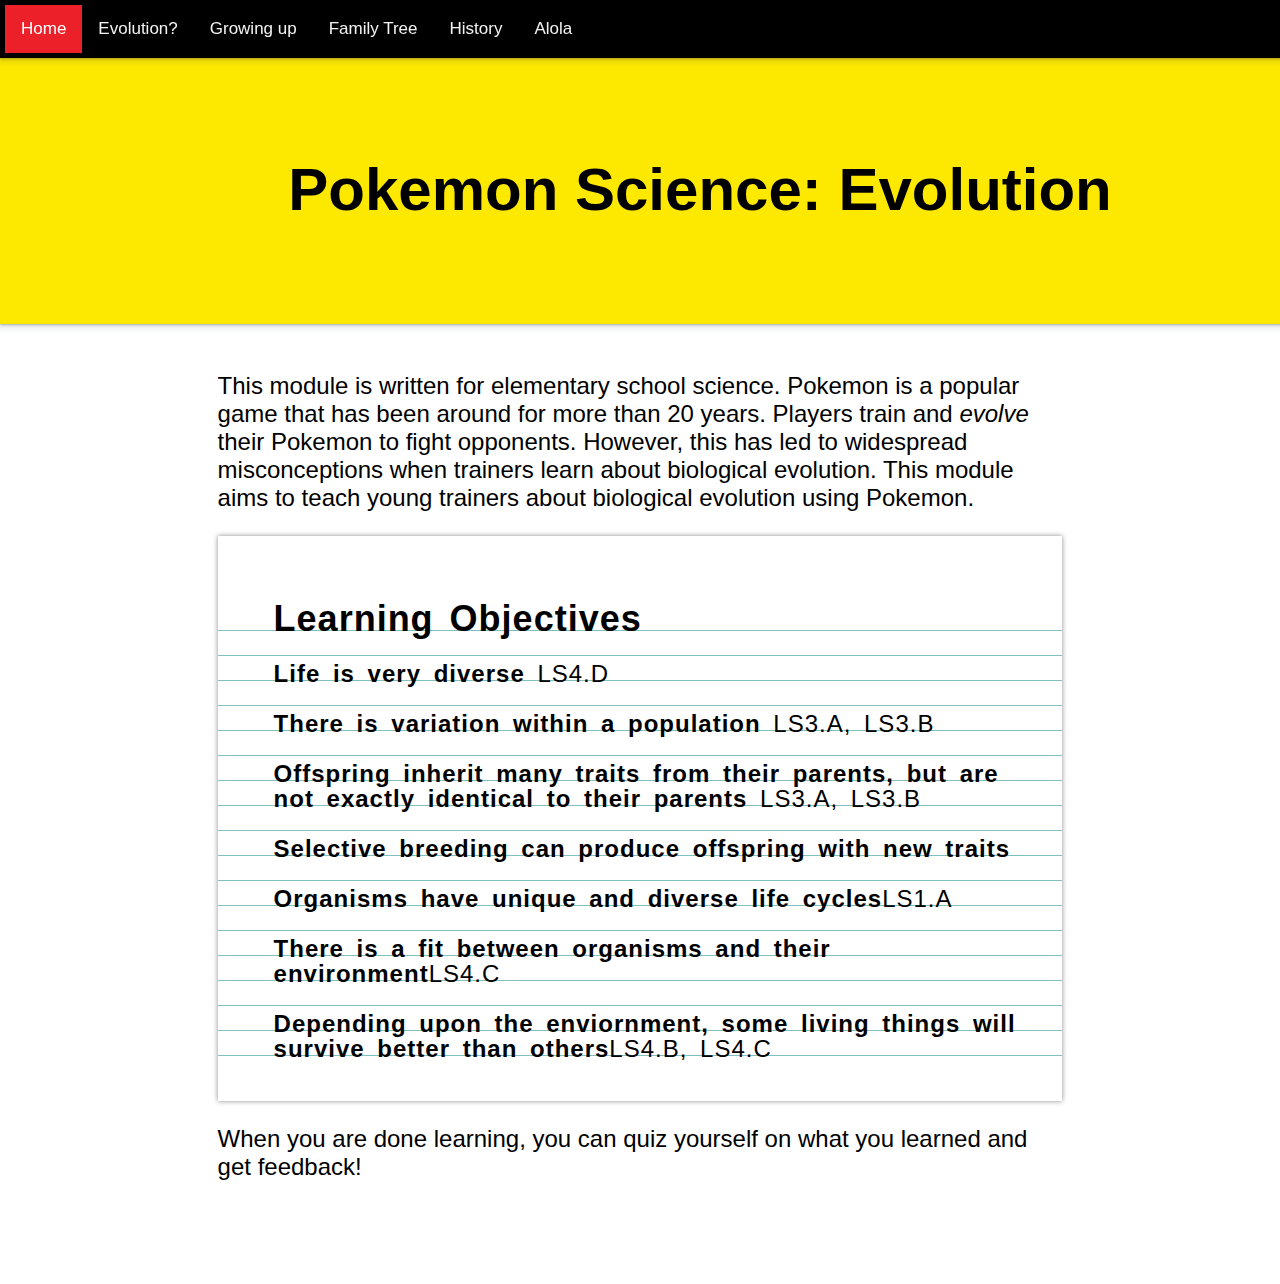
<file: index.html>
<!DOCTYPE html>
<html>
    <head>
      <meta name="viewport" content="width=device-width, initial-scale=1">
      <meta charset="utf-8">
      <link href="styles/style.css" rel="stylesheet" type="text/css">
      <title>Pokemon Family Trees</title>
  
    </head>
    <body>
      <!--For the top navigation bar-->
      <div class="topnav">
        <a class="active" href="index.html">Home</a>
        <a href="engage.html">Evolution?</a>
        <a href="metamorphosis.html">Growing up</a>
        <a href="family.html">Family Tree</a>
        <a href="geologictime.html">History</a>
        <a href="Alola.html">Alola</a>
        <a href="quiz.html"></a>
      </div>
    
      <!--Page content begins here-->
    <title>Pokemon Science: Evolution</title>

    <div class="header"><h1>Pokemon Science: Evolution</h1></div>
    <div class="layout">
    <p>This module is written for elementary school science. Pokemon is a popular game that has been around for more than 20 years. Players train and <i>evolve</i> their Pokemon to fight opponents. However, this has led to widespread misconceptions when trainers learn about biological evolution. This module aims to teach young trainers about biological evolution using Pokemon.  </p>

    <div id="paper">
    <div id="pattern">
    <div id="paperContent">
    
      <h2>Learning Objectives</h2>
    
        <b>Life is very diverse</b> LS4.D <br><br>
        <b>There is variation within a population</b> LS3.A, LS3.B <br><br>
        <b>Offspring inherit many traits from their parents, but are not exactly identical to their parents</b> LS3.A, LS3.B<br><br>
        <b>Selective breeding can produce offspring with new traits</b><br><br>
        <b>Organisms have unique and diverse life cycles</b>LS1.A<br><br>
        <b>There is a fit between organisms and their environment</b>LS4.C<br><br>
        <b>Depending upon the enviornment, some living things will survive better than others</b>LS4.B, LS4.C
    
    <br>
    </div>
    </div>
    </div>
    
    <p>When you are done learning, you can quiz yourself on what you learned and get feedback!</p>
    
    </div>
  </body>
  

    
</html>
</file>
<file: styles/style.css>
html {
    
    --top-spacing: 55px;
    
  }

  .header {
    padding: 60px;
    text-align: center;
    background-color: #fde900;
    color: #black;
    font-size: 30px;
    box-shadow: 0 1px 2px 0 rgba(60,64,67,0.3), 0 2px 6px 2px rgba(60,64,67,0.15);
    width: 100%;
    margin: 0 auto;
  }

  body {
    
    background-color:white;
    font-family: "Flexo-Regular",arial,sans-serif;
    scroll-padding-top: var(--top-spacing);
    margin: var(--top-spacing) auto;
  }
  
  .layout{
        -webkit-box-sizing: content-box;
    box-sizing: content-box;
    margin: 0 auto;
    overflow: visible;
    padding: 24px;
    width: 66%;
    margin: 0 auto;
    padding-left: 20px;
    padding-right: 20px;
    font-size: 24px;
    
  }
  



  .topnav {
    overflow: visible;
    background-color: #000000;
    box-shadow: 0 1px 2px 0 rgba(60,64,67,0.3), 0 2px 6px 2px rgba(60,64,67,0.15);
    color: #202124;
    position:fixed;
    padding: 5px;
    width: 100%;
    top: 0;
    left: 0; 
  }
  

  .topnav a {
    float: left;
    color: #f2f2f2;
    text-align: center;
    padding: 14px 16px;
    text-decoration: none;
    font-size: 17px;
  }
  
  .topnav a:hover {
    background-color: #ddd;
    color: black;
  }
  
  .topnav a.active {
    background-color: #ec2029;
    color: white;
  }

  #paper {
    width: inline;
    height: inline;
    margin: 20px auto;
    padding-top: 40px;
    padding-bottom: 40px;
    background-color: white;
    box-shadow: 0px 0px 5px 0px #888;
  }
  
  /* styling red vertical line */
  #paper::before {
    content: '';
    width: 2px;
    height: 100%;
    top: 0;
    left: 40px;
    background-color: rgba(255,0,0,0.6);
  }
  
  /* styling blue horizontal lines */
  #pattern {
    height: 100%;
    background-image: repeating-linear-gradient(white 0px, white 24px, teal 25px);
  }

  /* styling text content */
#paperContent {
  padding-left: 56px;
  padding-right: 16px;
  line-height: 25px;
  font-size: 24px;
  letter-spacing: 1px;
  word-spacing: 5px;
}
 
.center {
  margin: auto;
  
  padding: 10px;
}

.photoBox {
  width: 100%;
  
  height: inline;
  padding: 20px;
  display:inline;
}

.Quiz {
    border-radius: 5px;
    background-color: #f2f2f2;
    padding: 20px;
    width: inline;
}

.row:after {
  content: "";
  display: table;
  clear: both;
}
.boxed{
  border-width: 2px;
  border-style: solid;
  background-color: rgba(128, 128, 128, 0.233);
}

.infobox {
  outline-style: solid;
  text-align: center;
  width: 10 px;
}

#displayHint {
  border-width: 2px;
  border-style: solid;
  background-color: rgba(189, 178, 83, 0.233);
}
</file>
